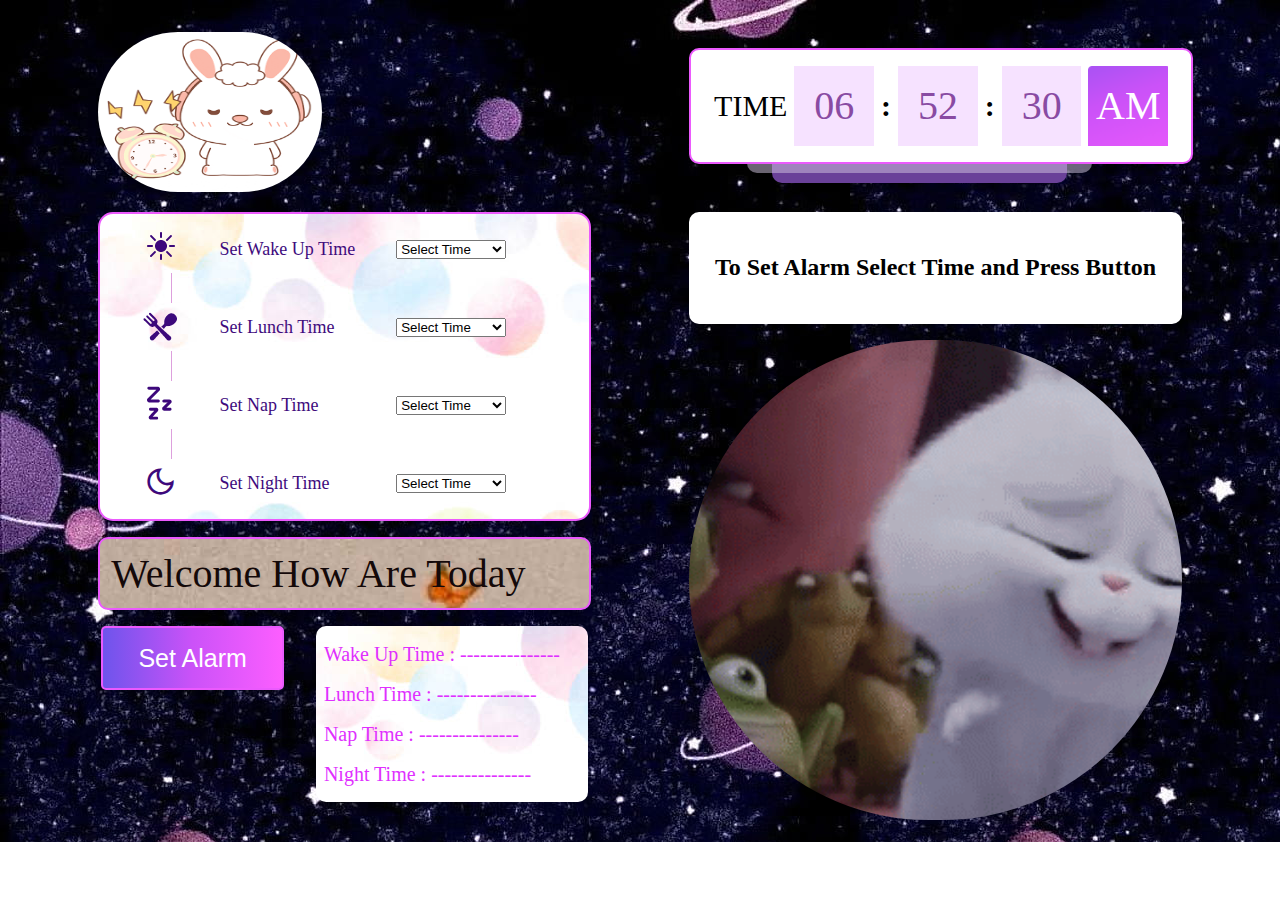
<file: index.html>
<!DOCTYPE html>
<html lang="en">
<head>
    <meta charset="UTF-8">
    <meta http-equiv="X-UA-Compatible" content="IE=edge">
    <meta name="viewport" content="width=device-width, initial-scale=1.0">
    <title>Digital clock</title>
    <link rel="shortcut icon" href="./images/cartoon-alarm-clock-260nw-1193085451.webp" type="image/x-icon">
    <link rel="stylesheet" href="style.css">
    <link rel="stylesheet" href="https://fonts.googleapis.com/css2?family=Material+Symbols+Outlined:opsz,wght,FILL,GRAD@20..48,100..700,0..1,-50..200" />
</head>
<body>
    <div id="con">
        <div id="part1">
            <div id="clockImage"><img src="./giphy.gif" alt="Clock Image"> </div>
            <div id="alarmTime">
                <div id="time1" class="timeBox">
                    <div class="logo"><img src="sun.png" alt="Sun"></div><p class="sTW">Set Wake Up Time</p> 
                    <div class="dSelect"><select name="alarmtimeWake" id="waTOption">
                        <option value="Select Time">Select Time</option>
                        <option value="4 AM -  5 AM">4 AM -  5 AM</option>
                        <option value="5 AM -  6 AM">5 AM -  6 AM</option>
                        <option value="6 AM - 7 AM">6 AM - 7 AM</option>
                        <option value="7 AM - 8 AM">7 AM - 8 AM</option>
                        <option value="8 AM - 9 AM">8 AM - 9 AM</option>
                        <option value="9 AM - 10 AM">9 AM - 10 AM</option>
                        <option value="10 AM - 11 AM">10 AM - 11 AM</option>
                        <option value="11 AM - 12 PM">11 AM - 12 PM</option>
                        <option value="12 PM - 1 PM">12 PM - 1 PM</option>
                        <option value="1 PM - 2 PM">1 PM - 2 PM</option>
                        <option value="2 PM - 3 PM">2 PM - 3 PM</option>
                        <option value="3 PM - 4 PM">3 PM - 4 PM</option>
                        <option value="4 PM - 5PM">4 PM - 5 PM</option>
                        <option value="5 PM - 6 PM">5 PM - 6 PM</option>
                        <option value="6 PM - 7 PM">6 PM - 7 PM</option>
                        <option value="7 PM - 8 PM">7 PM - 8 PM</option>
                        <option value="8 PM - 9 PM">8 PM - 9 PM</option>
                        <option value="9 PM - 10 PM">9 PM - 10 PM</option>
                        <option value="10 PM - 11 PM">10 PM - 11 PM</option>
                        <option value="11 PM - 12 AM">11 PM - 12 AM</option>
                        <option value="12 AM - 1 AM">12 AM - 1 AM</option>
                        <option value="1 AM -  2 AM">1 AM -  2 AM</option>
                        <option value="2 AM -  3 AM">2 AM -  3 AM</option>
                        <option value="3 AM -  4 AM">3 AM -  4 AM</option>
                    </select></div>
                </div>
                <div class="vl"></div>
                <div id="time2" class="timeBox"> <div class="logo"><img src="sp.png" alt="Lunch"></div> <p class="sTW">Set Lunch Time</p> 
                <div class="dSelect">
                    <select name="alarmtimeLunch" id="laTOption">
                        <option value="Select Time">Select Time</option>
                        <option value="4 AM -  5 AM">4 AM -  5 AM</option>
                        <option value="5 AM -  6 AM">5 AM -  6 AM</option>
                        <option value="6 AM - 7 AM">6 AM - 7 AM</option>
                        <option value="7 AM - 8 AM">7 AM - 8 AM</option>
                        <option value="8 AM - 9 AM">8 AM - 9 AM</option>
                        <option value="9 AM - 10 AM">9 AM - 10 AM</option>
                        <option value="10 AM - 11 AM">10 AM - 11 AM</option>
                        <option value="11 AM - 12 PM">11 AM - 12 PM</option>
                        <option value="12 PM - 1 PM">12 PM - 1 PM</option>
                        <option value="1 PM - 2 PM">1 PM - 2 PM</option>
                        <option value="2 PM - 3 PM">2 PM - 3 PM</option>
                        <option value="3 PM - 4 PM">3 PM - 4 PM</option>
                        <option value="4 PM - 5PM">4 PM - 5 PM</option>
                        <option value="5 PM - 6 PM">5 PM - 6 PM</option>
                        <option value="6 PM - 7 PM">6 PM - 7 PM</option>
                        <option value="7 PM - 8 PM">7 PM - 8 PM</option>
                        <option value="8 PM - 9 PM">8 PM - 9 PM</option>
                        <option value="9 PM - 10 PM">9 PM - 10 PM</option>
                        <option value="10 PM - 11 PM">10 PM - 11 PM</option>
                        <option value="11 PM - 12 AM">11 PM - 12 AM</option>
                        <option value="12 AM - 1 AM">12 AM - 1 AM</option>
                        <option value="1 AM -  2 AM">1 AM -  2 AM</option>
                        <option value="2 AM -  3 AM">2 AM -  3 AM</option>
                        <option value="3 AM -  4 AM">3 AM -  4 AM</option>
                    </select>
                </div>
                </div>
                <div class="vl"></div>
                <div id="time3" class="timeBox"><div class="logo"><img src="zzz.png" alt="NapTime"></div><p class="sTW">Set Nap Time</p>
                <div class="dSelect">
                    <select name="alarmtimeNap" id="naTOption">
                        <option value="Select Time">Select Time</option>
                        <option value="4 AM -  5 AM">4 AM -  5 AM</option>
                        <option value="5 AM -  6 AM">5 AM -  6 AM</option>
                        <option value="6 AM - 7 AM">6 AM - 7 AM</option>
                        <option value="7 AM - 8 AM">7 AM - 8 AM</option>
                        <option value="8 AM - 9 AM">8 AM - 9 AM</option>
                        <option value="9 AM - 10 AM">9 AM - 10 AM</option>
                        <option value="10 AM - 11 AM">10 AM - 11 AM</option>
                        <option value="11 AM - 12 PM">11 AM - 12 PM</option>
                        <option value="12 PM - 1 PM">12 PM - 1 PM</option>
                        <option value="1 PM - 2 PM">1 PM - 2 PM</option>
                        <option value="2 PM - 3 PM">2 PM - 3 PM</option>
                        <option value="3 PM - 4 PM">3 PM - 4 PM</option>
                        <option value="4 PM - 5PM">4 PM - 5 PM</option>
                        <option value="5 PM - 6 PM">5 PM - 6 PM</option>
                        <option value="6 PM - 7 PM">6 PM - 7 PM</option>
                        <option value="7 PM - 8 PM">7 PM - 8 PM</option>
                        <option value="8 PM - 9 PM">8 PM - 9 PM</option>
                        <option value="9 PM - 10 PM">9 PM - 10 PM</option>
                        <option value="10 PM - 11 PM">10 PM - 11 PM</option>
                        <option value="11 PM - 12 AM">11 PM - 12 AM</option>
                        <option value="12 AM - 1 AM">12 AM - 1 AM</option>
                        <option value="1 AM -  2 AM">1 AM -  2 AM</option>
                        <option value="2 AM -  3 AM">2 AM -  3 AM</option>
                        <option value="3 AM -  4 AM">3 AM -  4 AM</option>
                    </select> 
                </div>
                </div>
                <div class="vl"></div>
                <div id="time4" class="timeBox"><div class="logo"><span class="material-symbols-outlined" style="font-size: 35px; color:#3d087b;">
                    dark_mode
                    </span></div><p class="sTW">Set Night Time</p>
                   <div class="dSelect">
                    <select name="alarmtimeNight" id="nnaTOption">
                        <option value="Select Time">Select Time</option>
                        <option value="4 AM -  5 AM">4 AM -  5 AM</option>
                        <option value="5 AM -  6 AM">5 AM -  6 AM</option>
                        <option value="6 AM - 7 AM">6 AM - 7 AM</option>
                        <option value="7 AM - 8 AM">7 AM - 8 AM</option>
                        <option value="8 AM - 9 AM">8 AM - 9 AM</option>
                        <option value="9 AM - 10 AM">9 AM - 10 AM</option>
                        <option value="10 AM - 11 AM">10 AM - 11 AM</option>
                        <option value="11 AM - 12 PM">11 AM - 12 PM</option>
                        <option value="12 PM - 1 PM">12 PM - 1 PM</option>
                        <option value="1 PM - 2 PM">1 PM - 2 PM</option>
                        <option value="2 PM - 3 PM">2 PM - 3 PM</option>
                        <option value="3 PM - 4 PM">3 PM - 4 PM</option>
                        <option value="4 PM - 5PM">4 PM - 5 PM</option>
                        <option value="5 PM - 6 PM">5 PM - 6 PM</option>
                        <option value="6 PM - 7 PM">6 PM - 7 PM</option>
                        <option value="7 PM - 8 PM">7 PM - 8 PM</option>
                        <option value="8 PM - 9 PM">8 PM - 9 PM</option>
                        <option value="9 PM - 10 PM">9 PM - 10 PM</option>
                        <option value="10 PM - 11 PM">10 PM - 11 PM</option>
                        <option value="11 PM - 12 AM">11 PM - 12 AM</option>
                        <option value="12 AM - 1 AM">12 AM - 1 AM</option>
                        <option value="1 AM -  2 AM">1 AM -  2 AM</option>
                        <option value="2 AM -  3 AM">2 AM -  3 AM</option>
                        <option value="3 AM -  4 AM">3 AM -  4 AM</option>
                    </select>
                   </div>
                </div>
            </div>
            <div id="timeMsg1"><span> Welcome How Are Today </span></div>
            <div id="part1Bottom">
                <button id="setAlarmBtn">Set Alarm</button>
                <div id="scheduledTimes">
                    <p id="wakeTime">Wake Up Time : <span id="setWT">---------------</span></p>
                    <p id="lunchTime">Lunch Time : <span id="setLT">---------------</span></p>
                    <p id="napTime">Nap Time : <span id="setNT">---------------</span></p>
                    <p id="nightTime">Night Time : <span id="setNi8T">---------------</span></p>
                </div>
            </div>
        </div>
        <div id="part2">
            <div id="currentTIme">
                <div id="timeB1"></div>
                <div id="timeB2"></div>
                <div id="timeMain">
                    <span>TIME</span>
                    <div id="hours" class="tBox"></div>
                    <span><b>:</b></span>
                    <div id="mins" class="tBox"></div>
                    <span><b>:</b></span>
                    <div id="secs" class="tBox"></div>
                    <div id="ap" class="tBox"></div>
                </div>
            </div>
            <div id="timeMsg2"><h2>To Set Alarm Select Time and Press Button</h2></div>
            <div id="images"></div>
        </div>
    <script src="./main.js"></script>
</body>
</html>
</file>
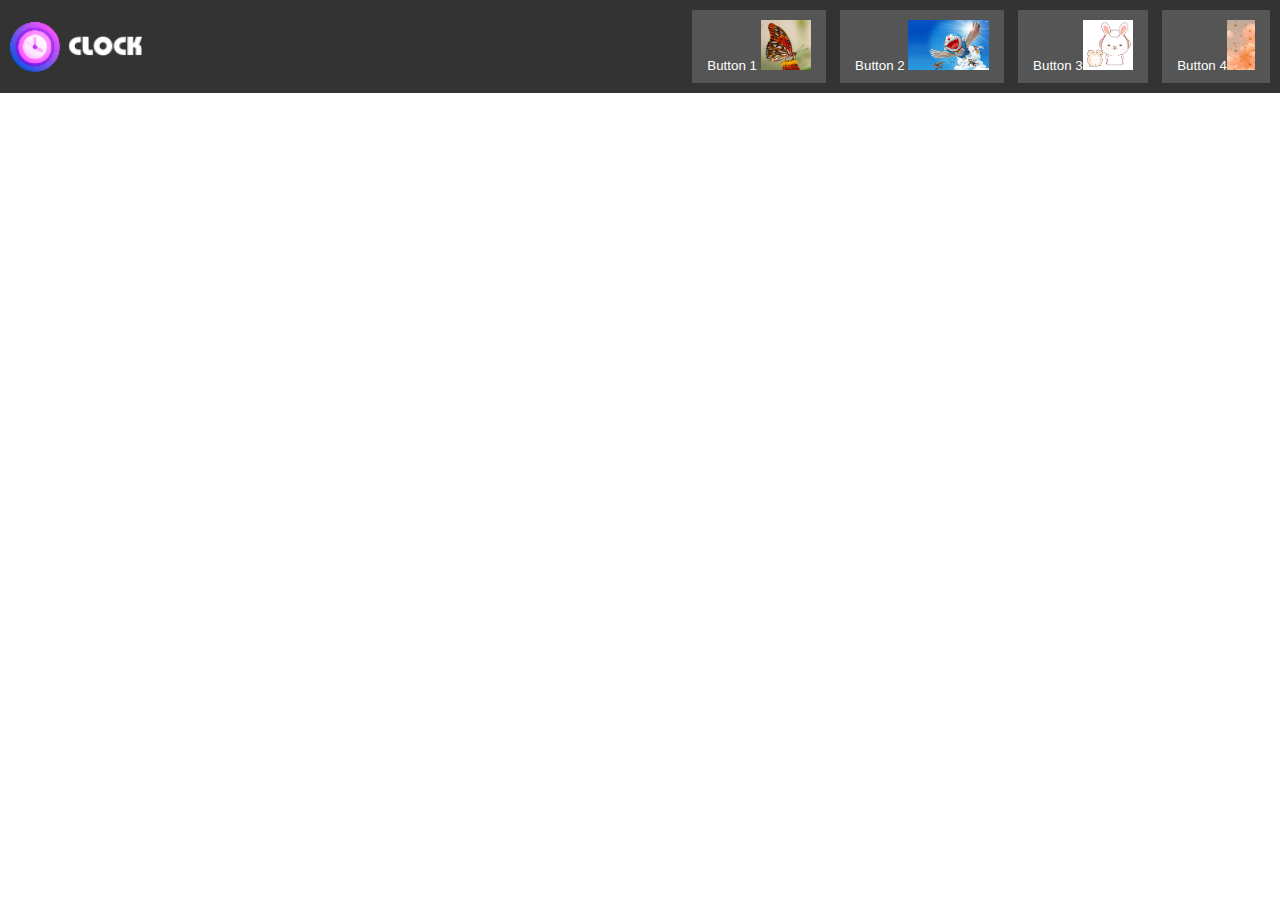
<file: index2.html>
<!DOCTYPE html>
<html lang="en">
<head>
    <meta charset="UTF-8">
    <meta name="viewport" content="width=device-width, initial-scale=1.0">
    <title>Your Page Title</title>
    
    <style>
        body {
            margin: 0;
            padding: 0;
            font-family: Arial, sans-serif;
        }

        header {
            background-color: #333;
            color: #fff;
            padding: 10px;
            display: flex;
            justify-content: space-between;
            align-items: center;
        }

        header img {
            height: 50px; 
        }

        nav {
            display: flow-root;
        }

        nav button {
            background-color: #555;
            color: #fff;
            border: none;
            padding: 10px 15px;
            margin-left: 10px;
            cursor: pointer;
        }
    </style>
</head>
<body>

<header>
    
    <img src="./clock.png" alt="Your Logo">

   
    <nav>
        <button>Button 1 <img src="./butterfly.png"></button>
        <button>Button 2 <img src="./image.png"></button>
        <button>Button 3<img src="./giphy.gif"></button>
        <button>Button 4<img src="./bg6.jpg"></button>
    </nav>
</header>



</body>
</html>
</file>
<file: style.css>
*{
    padding: 0px;
    margin: 0px;
}
html{
    height: 100%;
}
#con{
    min-width: 100vh;
    min-height: 90vh;
    background-image: url("bg3.jpg");
    display:flex;
    justify-content: space-evenly;
    padding: 2rem 2rem 0rem 1rem;
}

#clockImage img{
    height: 10rem;
    width: 14rem;
    border-radius: 300px;
    
}

.timeBox{
    display: flex;
    justify-content: space-evenly;
    align-items: center;
}
.logo{
    width: 50px;
    display: inline-block;
    
}
.sTW{
    width: 150px;
    font-size: 18px;
    display: inline-block;
    text-align: justify;
    color: #400b7d;
}
.dSelect{
    display: inline-block;
    width: 150px;
    color: #400b7d;

}
.vl{
    width: 1.5px;
    height: 30px;
    background-color: plum;
    margin:5px 12%;
}

#alarmTime{
    background-image: url("bg5.jpg");
    background-color: white;
    padding: 1rem;
    border: 2px solid #eb5afd;
    margin: 1rem 0rem;
    border-radius: 15px;
}
#aTOption{
    text-align: left;
}

#timeMsg1{
    background-color: #41729a;
    background-image: url("bg6.jpg");
    font-size: 40px;
    color: rgb(20, 9, 9);
    padding: 0.7rem;
    border-radius: 10px;
    border: 2px solid #eb5afd;
}
#part1Bottom{
    margin: 1rem 0.2rem ;
    display: flex;
    justify-content:space-around;
}
#setAlarmBtn{
    background-image: linear-gradient(to right,#6E54EC,#CB52F8,#FC5EFF);
    text-align: center;
    height: 4rem;
    width: 17rem;
    border: 2px solid #eb5afd;
    border-radius:5px;
    color: white;
    font-size:25px;
}
#scheduledTimes{
    background-image: url("bg5.jpg");
    height: 10rem;
    width: 24rem;
    margin-left: 2rem;
    border-radius: 10px;
    display: flex;
    flex-flow: column wrap;
    justify-content: space-around;
    padding: 0.5rem;
    font-size: 20px;
    color: #e030ff;
}
#currentTIme{
    position: relative;
}
#timeMain{
    padding: 1rem;
    margin: 1rem;
    width: 95%;
    border: 2px solid #eb5afd;
    border-radius: 10px;
    display: flex;
    align-items: center;
    position: relative;
    justify-content: space-evenly;
    background-color: white;
    z-index: 3;
}
#timeB1{
    height: 40px;
    width: 70%;
    border-radius: 10px;
    background-color: #d3c7e1;
    position: absolute;
    top: 85px;
    left:15%;
    z-index: 1;
    opacity: 50%;
}
#timeB2{
    height: 40px;
    width: 60%;
    border-radius: 10px;
    background-color: #6a4199;
    position: absolute;
    top: 95px;
    left: 20%;
    z-index: 0;
}

#timeMain span{
    font-size: 30px;
}
.tBox{
    height: 70px;
    width: 70px;
    padding:0.3rem ;
    color: #894ba3;
    background-color: #f6e2ff;
    font-size: 40px;
    display: flex;
    align-items: center;
    justify-content: center;
}
#ap{
    background: url(am.png);
    color: white;
}
#timeMsg2{
    height: 7rem;
    width: 100%;
    background-color: white;
    margin: 3rem 1rem 1rem 1rem;
    border-radius: 10px;
    text-align: center;
    display: flex;
    align-items: center;
    justify-content: center;
}
#images{
    height: 30rem;
    width: 100%;
    background-color: white;
    margin: 1rem;
    border-radius: 300px;
    background: url("rabbit.gif");
    background-size: cover;
    background-repeat: no-repeat;
    color: white;
    display: flex;
    align-items: center;
    justify-content: center;
    font-size: 20px;
    text-decoration: underline;
    text-decoration-color:#e030ff ;
}
#part1{
    width: 40%;
}
#part2{
    width: 40%;
}
</file>
